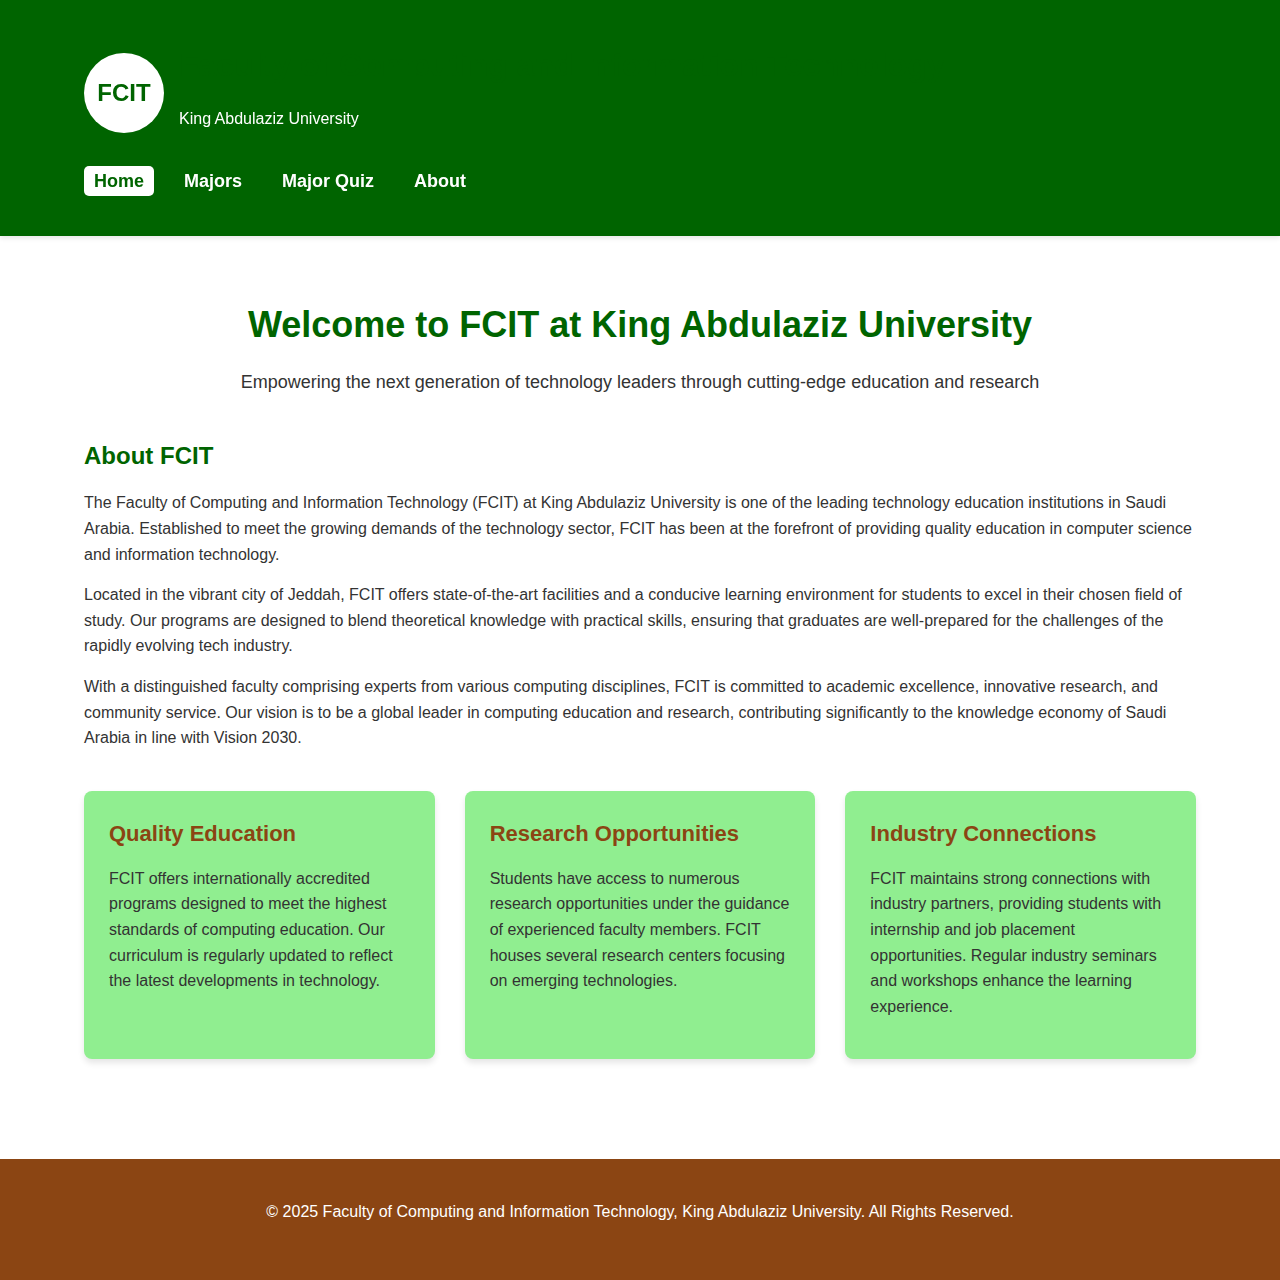
<file: index.html>
<!DOCTYPE html>
<html lang="en">
<head>
    <meta charset="UTF-8">
    <meta name="viewport" content="width=device-width, initial-scale=1.0">
    <title>FCIT - King Abdulaziz University</title>
    <style>
        :root {
            --green: #006400;
            --white: #ffffff;
            --brown: #8B4513;
            --light-green: #90EE90;
            --light-brown: #DEB887;
        }
        
        * {
            margin: 0;
            padding: 0;
            box-sizing: border-box;
            font-family: 'Arial', sans-serif;
        }
        
        body {
            background-color: var(--white);
            color: #333;
            line-height: 1.6;
        }
        
        .container {
            width: 90%;
            max-width: 1200px;
            margin: 0 auto;
            padding: 20px;
        }
        
        header {
            background-color: var(--green);
            color: var(--white);
            padding: 20px 0;
            box-shadow: 0 2px 5px rgba(0, 0, 0, 0.1);
            position: sticky;
            top: 0;
            z-index: 1000;
        }
        
        .logo-container {
            display: flex;
            align-items: center;
            gap: 15px;
        }
        
        .logo {
            width: 80px;
            height: 80px;
            background-color: var(--white);
            border-radius: 50%;
            display: flex;
            align-items: center;
            justify-content: center;
            font-weight: bold;
            color: var(--green);
            font-size: 24px;
        }
        
        nav {
            margin-top: 20px;
        }
        
        nav ul {
            list-style: none;
            display: flex;
            gap: 20px;
        }
        
        nav ul li a {
            color: var(--white);
            text-decoration: none;
            font-weight: bold;
            font-size: 18px;
            transition: all 0.3s ease;
            padding: 5px 10px;
            border-radius: 5px;
        }
        
        nav ul li a:hover, nav ul li a.active {
            background-color: var(--white);
            color: var(--green);
        }
        
        main {
            min-height: calc(100vh - 220px);
            padding: 40px 0;
        }
        
        footer {
            background-color: var(--brown);
            color: var(--white);
            text-align: center;
            padding: 20px 0;
            margin-top: 40px;
        }
        
        h1, h2, h3 {
            color: var(--green);
            margin-bottom: 15px;
        }
        
        p {
            margin-bottom: 15px;
        }
        
        .hero {
            text-align: center;
            margin-bottom: 40px;
        }
        
        .hero h1 {
            font-size: 36px;
            margin-bottom: 15px;
        }
        
        .hero p {
            font-size: 18px;
            max-width: 800px;
            margin: 0 auto 20px;
        }
        
        .features {
            display: grid;
            grid-template-columns: repeat(auto-fit, minmax(300px, 1fr));
            gap: 30px;
            margin-top: 40px;
        }
        
        .feature-card {
            background-color: var(--light-green);
            padding: 25px;
            border-radius: 8px;
            box-shadow: 0 4px 6px rgba(0, 0, 0, 0.1);
            transition: transform 0.3s ease;
        }
        
        .feature-card:hover {
            transform: translateY(-10px);
        }
        
        .feature-card h3 {
            font-size: 22px;
            color: var(--brown);
        }
        
        /* Majors page styles */
        .major-container {
            margin-top: 30px;
        }
        
        .major-card {
            background-color: var(--light-green);
            border-radius: 8px;
            padding: 25px;
            margin-bottom: 30px;
            box-shadow: 0 4px 6px rgba(0, 0, 0, 0.1);
            transition: all 0.3s ease;
        }
        
        .major-card:hover {
            transform: translateY(-5px);
            box-shadow: 0 10px 15px rgba(0, 0, 0, 0.1);
        }
        
        .major-card h2 {
            color: var(--brown);
            border-bottom: 2px solid var(--brown);
            padding-bottom: 10px;
            margin-bottom: 20px;
        }
        
        .career-paths {
            margin-top: 20px;
            background-color: var(--white);
            padding: 15px;
            border-radius: 5px;
        }
        
        .career-paths h3 {
            color: var(--brown);
            margin-bottom: 10px;
        }
        
        .career-paths ul {
            padding-left: 20px;
        }
        
        /* Quiz page styles */
        .quiz-container {
            max-width: 800px;
            margin: 0 auto;
            background-color: var(--light-green);
            padding: 30px;
            border-radius: 8px;
            box-shadow: 0 4px 8px rgba(0, 0, 0, 0.1);
        }
        
        .question {
            margin-bottom: 30px;
            background-color: var(--white);
            padding: 20px;
            border-radius: 8px;
        }
        
        .options {
            margin-top: 15px;
        }
        
        .option {
            display: block;
            padding: 10px 15px;
            margin-bottom: 10px;
            background-color: var(--light-brown);
            border-radius: 5px;
            cursor: pointer;
            transition: background-color 0.3s ease;
        }
        
        .option:hover {
            background-color: var(--brown);
            color: var(--white);
        }
        
        .btn {
            display: inline-block;
            background-color: var(--green);
            color: var(--white);
            padding: 12px 24px;
            border: none;
            border-radius: 5px;
            cursor: pointer;
            font-size: 16px;
            font-weight: bold;
            transition: all 0.3s ease;
            margin-top: 20px;
        }
        
        .btn:hover {
            background-color: var(--brown);
            transform: translateY(-3px);
        }
        
        #result {
            margin-top: 20px;
            padding: 20px;
            background-color: var(--white);
            border-radius: 8px;
            display: none;
        }
        
        /* About page styles */
        .about-section {
            display: grid;
            grid-template-columns: 1fr 1fr;
            gap: 30px;
            align-items: center;
        }
        
        .about-image {
            width: 100%;
            height: 400px;
            background-color: var(--light-brown);
            border-radius: 8px;
            display: flex;
            align-items: center;
            justify-content: center;
            color: var(--white);
            font-size: 24px;
            font-weight: bold;
        }
        
        .contact-info {
            margin-top: 40px;
            background-color: var(--light-green);
            padding: 30px;
            border-radius: 8px;
        }
        
        .contact-info h2 {
            color: var(--brown);
        }
        
        @media (max-width: 768px) {
            nav ul {
                flex-direction: column;
                gap: 10px;
            }
            
            .about-section {
                grid-template-columns: 1fr;
            }
            
            .hero h1 {
                font-size: 28px;
            }
            
            .hero p {
                font-size: 16px;
            }
        }
    </style>
</head>
<body>
    <header>
        <div class="container">
            <div class="logo-container">
                <div class="logo">FCIT</div>
                <div>
                    <h1>Faculty of Computing and Information Technology</h1>
                    <p>King Abdulaziz University</p>
                </div>
            </div>
            <nav>
                <ul>
                    <li><a href="#" class="active" onclick="showPage('home')">Home</a></li>
                    <li><a href="#" onclick="showPage('majors')">Majors</a></li>
                    <li><a href="#" onclick="showPage('quiz')">Major Quiz</a></li>
                    <li><a href="#" onclick="showPage('about')">About</a></li>
                </ul>
            </nav>
        </div>
    </header>

    <main>
        <div class="container">
            <!-- Home Page Content -->
            <div id="home" class="page active">
                <div class="hero">
                    <h1>Welcome to FCIT at King Abdulaziz University</h1>
                    <p>Empowering the next generation of technology leaders through cutting-edge education and research</p>
                </div>
                
                <div>
                    <h2>About FCIT</h2>
                    <p>The Faculty of Computing and Information Technology (FCIT) at King Abdulaziz University is one of the leading technology education institutions in Saudi Arabia. Established to meet the growing demands of the technology sector, FCIT has been at the forefront of providing quality education in computer science and information technology.</p>
                    
                    <p>Located in the vibrant city of Jeddah, FCIT offers state-of-the-art facilities and a conducive learning environment for students to excel in their chosen field of study. Our programs are designed to blend theoretical knowledge with practical skills, ensuring that graduates are well-prepared for the challenges of the rapidly evolving tech industry.</p>
                    
                    <p>With a distinguished faculty comprising experts from various computing disciplines, FCIT is committed to academic excellence, innovative research, and community service. Our vision is to be a global leader in computing education and research, contributing significantly to the knowledge economy of Saudi Arabia in line with Vision 2030.</p>
                </div>
                
                <div class="features">
                    <div class="feature-card">
                        <h3>Quality Education</h3>
                        <p>FCIT offers internationally accredited programs designed to meet the highest standards of computing education. Our curriculum is regularly updated to reflect the latest developments in technology.</p>
                    </div>
                    
                    <div class="feature-card">
                        <h3>Research Opportunities</h3>
                        <p>Students have access to numerous research opportunities under the guidance of experienced faculty members. FCIT houses several research centers focusing on emerging technologies.</p>
                    </div>
                    
                    <div class="feature-card">
                        <h3>Industry Connections</h3>
                        <p>FCIT maintains strong connections with industry partners, providing students with internship and job placement opportunities. Regular industry seminars and workshops enhance the learning experience.</p>
                    </div>
                </div>
            </div>
            
            <!-- Majors Page Content -->
            <div id="majors" class="page">
                <div class="hero">
                    <h1>Our Majors</h1>
                    <p>Explore our comprehensive programs designed to prepare you for success in the digital world</p>
                </div>
                
                <div class="major-container">
                    <div class="major-card">
                        <h2>Computer Science (CS)</h2>
                        <p>The Computer Science program at FCIT provides students with a strong foundation in theoretical computer science and practical programming skills. The curriculum covers a wide range of topics including algorithms, data structures, operating systems, software engineering, and artificial intelligence.</p>
                        
                        <p>Students in the CS program develop critical thinking and problem-solving abilities, along with the technical skills needed to design and develop complex software systems. The program emphasizes both individual and team projects, preparing graduates for various roles in the software industry.</p>
                        
                        <div class="career-paths">
                            <h3>Career Paths for Computer Science Students:</h3>
                            <ul>
                                <li>Software Developer/Engineer</li>
                                <li>System Architect</li>
                                <li>AI/Machine Learning Engineer</li>
                                <li>Game Developer</li>
                                <li>Research Scientist</li>
                                <li>DevOps Engineer</li>
                            </ul>
                        </div>
                    </div>
                    
                    <div class="major-card">
                        <h2>Information Technology (IT)</h2>
                        <p>The Information Technology program focuses on the practical application of computing technology in organizational settings. Students learn about network administration, system integration, database management, cybersecurity, and IT project management.</p>
                        
                        <p>This program equips students with the skills to design, implement, and manage information systems that support the operational and strategic goals of organizations. IT graduates are well-versed in both technical aspects and the business context of technology deployment.</p>
                        
                        <div class="career-paths">
                            <h3>Career Paths for IT Graduates:</h3>
                            <ul>
                                <li>Network Administrator</li>
                                <li>System Administrator</li>
                                <li>IT Support Specialist</li>
                                <li>Cloud Computing Specialist</li>
                                <li>Database Administrator</li>
                                <li>IT Project Manager</li>
                            </ul>
                        </div>
                    </div>
                    
                    <div class="major-card">
                        <h2>Information Systems (IS)</h2>
                        <p>The Information Systems program bridges the gap between business and technology. Students learn how to analyze business requirements and design information systems that meet organizational needs. The curriculum includes courses in database design, business process modeling, enterprise systems, and business intelligence.</p>
                        
                        <p>IS graduates develop a unique combination of technical knowledge and business acumen, allowing them to serve as intermediaries between technical teams and business stakeholders. They are skilled in leveraging technology to solve business problems and create value.</p>
                        
                        <div class="career-paths">
                            <h3>Career Paths for IS Graduates:</h3>
                            <ul>
                                <li>Business Systems Analyst</li>
                                <li>ERP Consultant</li>
                                <li>Data Analyst</li>
                                <li>IT Consultant</li>
                                <li>Information Systems Manager</li>
                                <li>Business Intelligence Developer</li>
                            </ul>
                        </div>
                    </div>
                </div>
            </div>
            
            <!-- Quiz Page Content -->
            <div id="quiz" class="page">
                <div class="hero">
                    <h1>Major Selection Quiz</h1>
                    <p>Answer a few questions to help you determine which FCIT major might be the best fit for your interests and strengths</p>
                </div>
                
                <div class="quiz-container">
                    <div id="questions">
                        <div class="question">
                            <h3>1. What interests you most about computing?</h3>
                            <div class="options">
                                <label class="option">
                                    <input type="radio" name="q1" value="cs"> Solving complex problems with algorithms and creating new software
                                </label>
                                <label class="option">
                                    <input type="radio" name="q1" value="it"> Setting up networks, managing systems, and ensuring technology works smoothly
                                </label>
                                <label class="option">
                                    <input type="radio" name="q1" value="is"> Understanding how technology can solve business problems and improve organizations
                                </label>
                            </div>
                        </div>
                        
                        <div class="question">
                            <h3>2. Which of these activities would you most enjoy?</h3>
                            <div class="options">
                                <label class="option">
                                    <input type="radio" name="q2" value="cs"> Designing and coding a new application from scratch
                                </label>
                                <label class="option">
                                    <input type="radio" name="q2" value="it"> Configuring and troubleshooting computer systems and networks
                                </label>
                                <label class="option">
                                    <input type="radio" name="q2" value="is"> Analyzing business processes and designing information systems to support them
                                </label>
                            </div>
                        </div>
                        
                        <div class="question">
                            <h3>3. What subjects do you most enjoy studying?</h3>
                            <div class="options">
                                <label class="option">
                                    <input type="radio" name="q3" value="cs"> Mathematics, algorithms, and programming languages
                                </label>
                                <label class="option">
                                    <input type="radio" name="q3" value="it"> Hardware, operating systems, and network infrastructure
                                </label>
                                <label class="option">
                                    <input type="radio" name="q3" value="is"> Business processes, data analysis, and organizational structures
                                </label>
                            </div>
                        </div>
                        
                        <div class="question">
                            <h3>4. In a team project, which role would you prefer?</h3>
                            <div class="options">
                                <label class="option">
                                    <input type="radio" name="q4" value="cs"> The developer who writes the core algorithms and code
                                </label>
                                <label class="option">
                                    <input type="radio" name="q4" value="it"> The technical expert who ensures all systems work together properly
                                </label>
                                <label class="option">
                                    <input type="radio" name="q4" value="is"> The analyst who identifies requirements and designs system specifications
                                </label>
                            </div>
                        </div>
                        
                        <div class="question">
                            <h3>5. Which career path sounds most appealing to you?</h3>
                            <div class="options">
                                <label class="option">
                                    <input type="radio" name="q5" value="cs"> Software Engineer, AI Specialist, or Game Developer
                                </label>
                                <label class="option">
                                    <input type="radio" name="q5" value="it"> Network Administrator, Systems Engineer, or Cybersecurity Specialist
                                </label>
                                <label class="option">
                                    <input type="radio" name="q5" value="is"> Business Analyst, IT Consultant, or Database Administrator
                                </label>
                            </div>
                        </div>
                        
                        <button id="submitQuiz" class="btn">Get Results</button>
                    </div>
                    
                    <div id="result">
                        <h2>Your Result</h2>
                        <p id="resultText"></p>
                        <div id="majorDescription"></div>
                        <button id="retakeQuiz" class="btn">Retake Quiz</button>
                    </div>
                </div>
            </div>
            
            <!-- About Page Content -->
            <div id="about" class="page">
                <div class="hero">
                    <h1>About Us</h1>
                    <p>Learn more about the Faculty of Computing and Information Technology at King Abdulaziz University</p>
                </div>
                
                <div class="about-section">
                    <div>
                        <h2>Our Vision</h2>
                        <p>To be a global leader in computing education and research, contributing significantly to the knowledge economy of Saudi Arabia and supporting the goals of Vision 2030.</p>
                        
                        <h2>Our Mission</h2>
                        <p>To provide high-quality education in computing and information technology, conduct innovative research, and serve the community through knowledge transfer and partnerships with industry and government sectors.</p>
                        
                        <h2>Our Values</h2>
                        <ul>
                            <li>Excellence in education and research</li>
                            <li>Innovation and creativity</li>
                            <li>Ethical use of technology</li>
                            <li>Collaboration and teamwork</li>
                            <li>Continuous improvement and lifelong learning</li>
                        </ul>
                    </div>
                    
                    <div class="about-image">
                        FCIT Building Image
                    </div>
                </div>
                
                <div class="contact-info">
                    <h2>Contact Information</h2>
                    <p><strong>Address:</strong> Faculty of Computing and Information Technology, King Abdulaziz University, Jeddah, Saudi Arabia</p>
                    <p><strong>Email:</strong> info@fcit.kau.edu.sa</p>
                    <p><strong>Phone:</strong> +966-12-XXXXXXX</p>
                    <p><strong>Social Media:</strong> Follow us on Twitter, Facebook, and LinkedIn</p>
                </div>
            </div>
        </div>
    </main>

    <footer>
        <div class="container">
            <p>&copy; 2025 Faculty of Computing and Information Technology, King Abdulaziz University. All Rights Reserved.</p>
        </div>
    </footer>

    <script>
        // Page navigation
        function showPage(pageId) {
            // Hide all pages
            document.querySelectorAll('.page').forEach(page => {
                page.classList.remove('active');
                page.style.display = 'none';
            });
            
            // Show selected page
            const selectedPage = document.getElementById(pageId);
            selectedPage.classList.add('active');
            selectedPage.style.display = 'block';
            
            // Update active nav link
            document.querySelectorAll('nav a').forEach(link => {
                link.classList.remove('active');
            });
            
            document.querySelector(`nav a[onclick="showPage('${pageId}')"]`).classList.add('active');
        }
        
        // Initialize the page display
        document.addEventListener('DOMContentLoaded', function() {
            // Show home page by default
            document.querySelectorAll('.page').forEach(page => {
                page.style.display = 'none';
            });
            document.getElementById('home').style.display = 'block';
            
            // Quiz functionality
            const submitQuizBtn = document.getElementById('submitQuiz');
            const retakeQuizBtn = document.getElementById('retakeQuiz');
            const questionsContainer = document.getElementById('questions');
            const resultContainer = document.getElementById('result');
            const resultText = document.getElementById('resultText');
            const majorDescription = document.getElementById('majorDescription');
            
            submitQuizBtn.addEventListener('click', function() {
                // Calculate results
                const answers = {
                    cs: 0,
                    it: 0,
                    is: 0
                };
                
                // Count answers for each major
                for(let i = 1; i <= 5; i++) {
                    const selectedOption = document.querySelector(`input[name="q${i}"]:checked`);
                    if(selectedOption) {
                        answers[selectedOption.value]++;
                    }
                }
                
                // Determine the recommended major
                let recommendedMajor = 'cs';
                let maxCount = answers.cs;
                
                if(answers.it > maxCount) {
                    recommendedMajor = 'it';
                    maxCount = answers.it;
                }
                
                if(answers.is > maxCount) {
                    recommendedMajor = 'is';
                }
                
                // Display results
                if(recommendedMajor === 'cs') {
                    resultText.innerHTML = '<strong>Computer Science (CS)</strong> might be the best fit for you!';
                    majorDescription.innerHTML = `
                        <p>Based on your responses, you seem to have a strong interest in problem-solving, algorithms, and software development. Computer Science would allow you to explore these areas deeply.</p>
                        <p>In the CS program, you'll learn about:</p>
                        <ul>
                            <li>Advanced programming concepts and languages</li>
                            <li>Algorithm design and analysis</li>
                            <li>Software engineering principles</li>
                            <li>Artificial intelligence and machine learning</li>
                            <li>Computer graphics and visualization</li>
                        </ul>
                    `;
                } else if(recommendedMajor === 'it') {
                    resultText.innerHTML = '<strong>Information Technology (IT)</strong> might be the best fit for you!';
                    majorDescription.innerHTML = `
                        <p>Based on your responses, you seem to have a strong interest in systems, networks, and making technology work effectively. Information Technology would allow you to develop these practical skills.</p>
                        <p>In the IT program, you'll learn about:</p>
                        <ul>
                            <li>Network design and administration</li>
                            <li>System administration and cloud computing</li>
                            <li>Cybersecurity</li>
                            <li>IT infrastructure management</li>
                            <li>Technical support and troubleshooting</li>
                        </ul>
                    `;
                } else {
                    resultText.innerHTML = '<strong>Information Systems (IS)</strong> might be the best fit for you!';
                    majorDescription.innerHTML = `
                        <p>Based on your responses, you seem to have a strong interest in how technology can support business needs and organizational goals. Information Systems would allow you to bridge the technical and business worlds.</p>
                        <p>In the IS program, you'll learn about:</p>
                        <ul>
                            <li>Business process analysis and modeling</li>
                            <li>Database design and management</li>
                            <li>Enterprise systems and ERP</li>
                            <li>Business intelligence and data analytics</li>
                            <li>IT project management</li>
                        </ul>
                    `;
                }
                
                // Show results
                questionsContainer.style.display = 'none';
                resultContainer.style.display = 'block';
            });
            
            retakeQuizBtn.addEventListener('click', function() {
                // Reset form and show questions again
                document.querySelectorAll('input[type="radio"]').forEach(radio => {
                    radio.checked = false;
                });
                
                resultContainer.style.display = 'none';
                questionsContainer.style.display = 'block';
            });
        });
    </script>
</body>
</html>
</file>
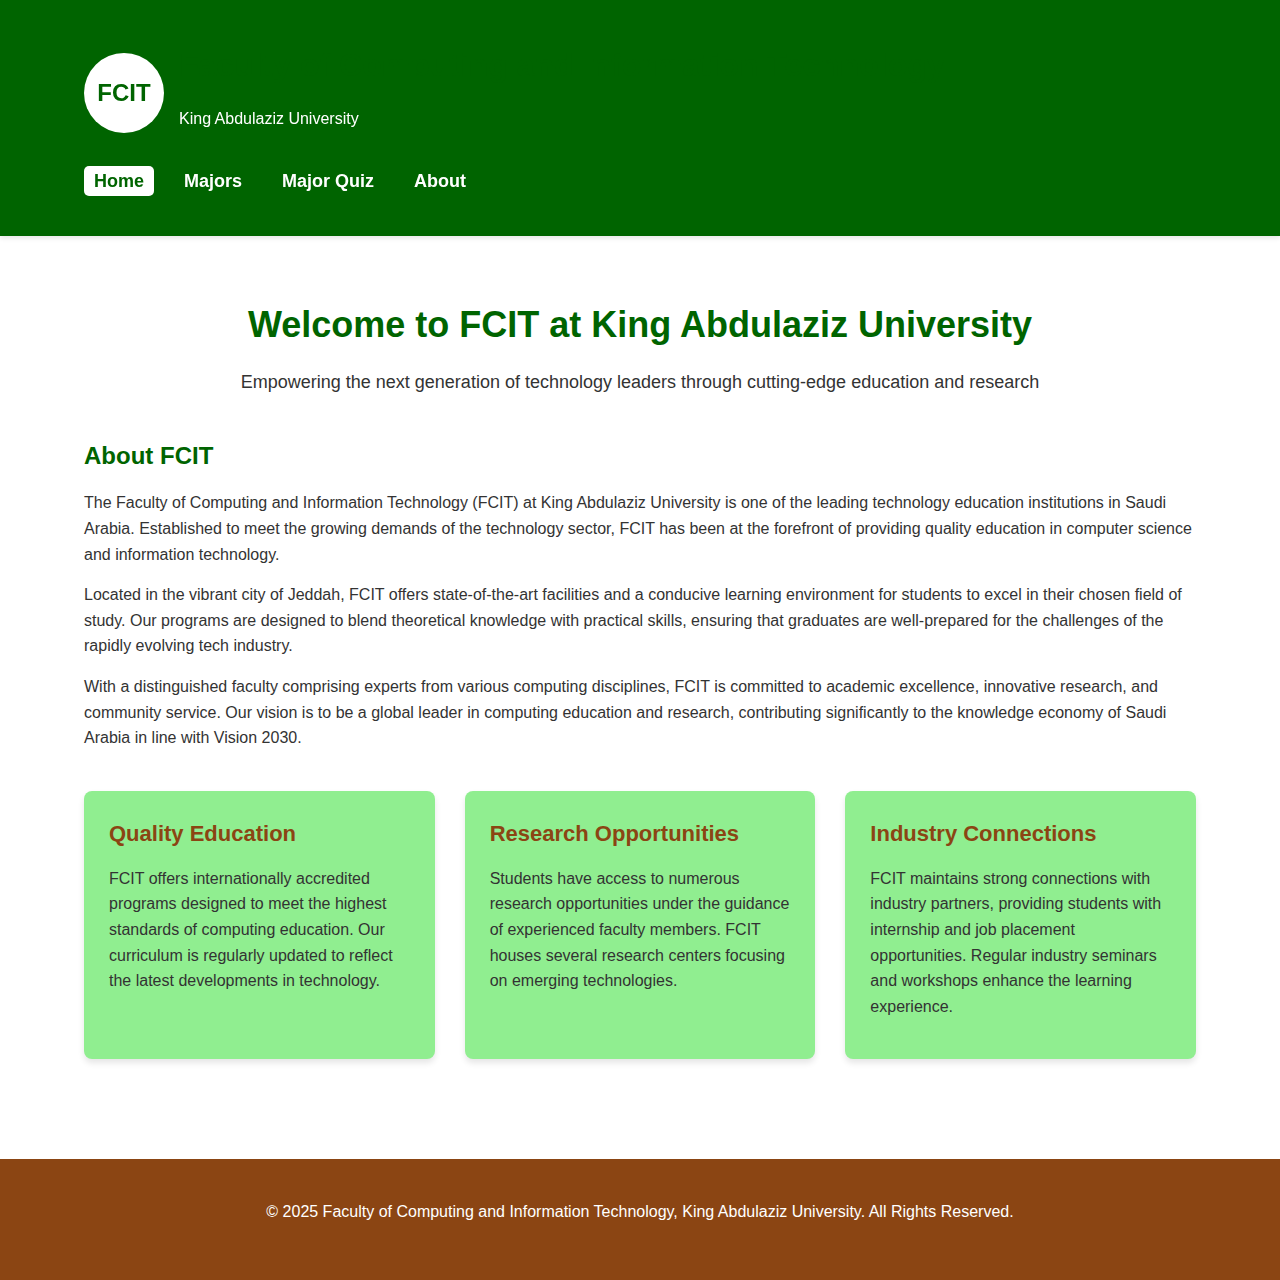
<file: fcit_website.html>
<!DOCTYPE html>
<html lang="en">
<head>
    <meta charset="UTF-8">
    <meta name="viewport" content="width=device-width, initial-scale=1.0">
    <title>FCIT - King Abdulaziz University</title>
    <style>
        :root {
            --green: #006400;
            --white: #ffffff;
            --brown: #8B4513;
            --light-green: #90EE90;
            --light-brown: #DEB887;
        }
        
        * {
            margin: 0;
            padding: 0;
            box-sizing: border-box;
            font-family: 'Arial', sans-serif;
        }
        
        body {
            background-color: var(--white);
            color: #333;
            line-height: 1.6;
        }
        
        .container {
            width: 90%;
            max-width: 1200px;
            margin: 0 auto;
            padding: 20px;
        }
        
        header {
            background-color: var(--green);
            color: var(--white);
            padding: 20px 0;
            box-shadow: 0 2px 5px rgba(0, 0, 0, 0.1);
            position: sticky;
            top: 0;
            z-index: 1000;
        }
        
        .logo-container {
            display: flex;
            align-items: center;
            gap: 15px;
        }
        
        .logo {
            width: 80px;
            height: 80px;
            background-color: var(--white);
            border-radius: 50%;
            display: flex;
            align-items: center;
            justify-content: center;
            font-weight: bold;
            color: var(--green);
            font-size: 24px;
        }
        
        nav {
            margin-top: 20px;
        }
        
        nav ul {
            list-style: none;
            display: flex;
            gap: 20px;
        }
        
        nav ul li a {
            color: var(--white);
            text-decoration: none;
            font-weight: bold;
            font-size: 18px;
            transition: all 0.3s ease;
            padding: 5px 10px;
            border-radius: 5px;
        }
        
        nav ul li a:hover, nav ul li a.active {
            background-color: var(--white);
            color: var(--green);
        }
        
        main {
            min-height: calc(100vh - 220px);
            padding: 40px 0;
        }
        
        footer {
            background-color: var(--brown);
            color: var(--white);
            text-align: center;
            padding: 20px 0;
            margin-top: 40px;
        }
        
        h1, h2, h3 {
            color: var(--green);
            margin-bottom: 15px;
        }
        
        p {
            margin-bottom: 15px;
        }
        
        .hero {
            text-align: center;
            margin-bottom: 40px;
        }
        
        .hero h1 {
            font-size: 36px;
            margin-bottom: 15px;
        }
        
        .hero p {
            font-size: 18px;
            max-width: 800px;
            margin: 0 auto 20px;
        }
        
        .features {
            display: grid;
            grid-template-columns: repeat(auto-fit, minmax(300px, 1fr));
            gap: 30px;
            margin-top: 40px;
        }
        
        .feature-card {
            background-color: var(--light-green);
            padding: 25px;
            border-radius: 8px;
            box-shadow: 0 4px 6px rgba(0, 0, 0, 0.1);
            transition: transform 0.3s ease;
        }
        
        .feature-card:hover {
            transform: translateY(-10px);
        }
        
        .feature-card h3 {
            font-size: 22px;
            color: var(--brown);
        }
        
        /* Majors page styles */
        .major-container {
            margin-top: 30px;
        }
        
        .major-card {
            background-color: var(--light-green);
            border-radius: 8px;
            padding: 25px;
            margin-bottom: 30px;
            box-shadow: 0 4px 6px rgba(0, 0, 0, 0.1);
            transition: all 0.3s ease;
        }
        
        .major-card:hover {
            transform: translateY(-5px);
            box-shadow: 0 10px 15px rgba(0, 0, 0, 0.1);
        }
        
        .major-card h2 {
            color: var(--brown);
            border-bottom: 2px solid var(--brown);
            padding-bottom: 10px;
            margin-bottom: 20px;
        }
        
        .career-paths {
            margin-top: 20px;
            background-color: var(--white);
            padding: 15px;
            border-radius: 5px;
        }
        
        .career-paths h3 {
            color: var(--brown);
            margin-bottom: 10px;
        }
        
        .career-paths ul {
            padding-left: 20px;
        }
        
        /* Quiz page styles */
        .quiz-container {
            max-width: 800px;
            margin: 0 auto;
            background-color: var(--light-green);
            padding: 30px;
            border-radius: 8px;
            box-shadow: 0 4px 8px rgba(0, 0, 0, 0.1);
        }
        
        .question {
            margin-bottom: 30px;
            background-color: var(--white);
            padding: 20px;
            border-radius: 8px;
        }
        
        .options {
            margin-top: 15px;
        }
        
        .option {
            display: block;
            padding: 10px 15px;
            margin-bottom: 10px;
            background-color: var(--light-brown);
            border-radius: 5px;
            cursor: pointer;
            transition: background-color 0.3s ease;
        }
        
        .option:hover {
            background-color: var(--brown);
            color: var(--white);
        }
        
        .btn {
            display: inline-block;
            background-color: var(--green);
            color: var(--white);
            padding: 12px 24px;
            border: none;
            border-radius: 5px;
            cursor: pointer;
            font-size: 16px;
            font-weight: bold;
            transition: all 0.3s ease;
            margin-top: 20px;
        }
        
        .btn:hover {
            background-color: var(--brown);
            transform: translateY(-3px);
        }
        
        #result {
            margin-top: 20px;
            padding: 20px;
            background-color: var(--white);
            border-radius: 8px;
            display: none;
        }
        
        /* About page styles */
        .about-section {
            display: grid;
            grid-template-columns: 1fr 1fr;
            gap: 30px;
            align-items: center;
        }
        
        .about-image {
            width: 100%;
            height: 400px;
            background-color: var(--light-brown);
            border-radius: 8px;
            display: flex;
            align-items: center;
            justify-content: center;
            color: var(--white);
            font-size: 24px;
            font-weight: bold;
        }
        
        .contact-info {
            margin-top: 40px;
            background-color: var(--light-green);
            padding: 30px;
            border-radius: 8px;
        }
        
        .contact-info h2 {
            color: var(--brown);
        }
        
        @media (max-width: 768px) {
            nav ul {
                flex-direction: column;
                gap: 10px;
            }
            
            .about-section {
                grid-template-columns: 1fr;
            }
            
            .hero h1 {
                font-size: 28px;
            }
            
            .hero p {
                font-size: 16px;
            }
        }
    </style>
</head>
<body>
    <header>
        <div class="container">
            <div class="logo-container">
                <div class="logo">FCIT</div>
                <div>
                    <h1>Faculty of Computing and Information Technology</h1>
                    <p>King Abdulaziz University</p>
                </div>
            </div>
            <nav>
                <ul>
                    <li><a href="#" class="active" onclick="showPage('home')">Home</a></li>
                    <li><a href="#" onclick="showPage('majors')">Majors</a></li>
                    <li><a href="#" onclick="showPage('quiz')">Major Quiz</a></li>
                    <li><a href="#" onclick="showPage('about')">About</a></li>
                </ul>
            </nav>
        </div>
    </header>

    <main>
        <div class="container">
            <!-- Home Page Content -->
            <div id="home" class="page active">
                <div class="hero">
                    <h1>Welcome to FCIT at King Abdulaziz University</h1>
                    <p>Empowering the next generation of technology leaders through cutting-edge education and research</p>
                </div>
                
                <div>
                    <h2>About FCIT</h2>
                    <p>The Faculty of Computing and Information Technology (FCIT) at King Abdulaziz University is one of the leading technology education institutions in Saudi Arabia. Established to meet the growing demands of the technology sector, FCIT has been at the forefront of providing quality education in computer science and information technology.</p>
                    
                    <p>Located in the vibrant city of Jeddah, FCIT offers state-of-the-art facilities and a conducive learning environment for students to excel in their chosen field of study. Our programs are designed to blend theoretical knowledge with practical skills, ensuring that graduates are well-prepared for the challenges of the rapidly evolving tech industry.</p>
                    
                    <p>With a distinguished faculty comprising experts from various computing disciplines, FCIT is committed to academic excellence, innovative research, and community service. Our vision is to be a global leader in computing education and research, contributing significantly to the knowledge economy of Saudi Arabia in line with Vision 2030.</p>
                </div>
                
                <div class="features">
                    <div class="feature-card">
                        <h3>Quality Education</h3>
                        <p>FCIT offers internationally accredited programs designed to meet the highest standards of computing education. Our curriculum is regularly updated to reflect the latest developments in technology.</p>
                    </div>
                    
                    <div class="feature-card">
                        <h3>Research Opportunities</h3>
                        <p>Students have access to numerous research opportunities under the guidance of experienced faculty members. FCIT houses several research centers focusing on emerging technologies.</p>
                    </div>
                    
                    <div class="feature-card">
                        <h3>Industry Connections</h3>
                        <p>FCIT maintains strong connections with industry partners, providing students with internship and job placement opportunities. Regular industry seminars and workshops enhance the learning experience.</p>
                    </div>
                </div>
            </div>
            
            <!-- Majors Page Content -->
            <div id="majors" class="page">
                <div class="hero">
                    <h1>Our Majors</h1>
                    <p>Explore our comprehensive programs designed to prepare you for success in the digital world</p>
                </div>
                
                <div class="major-container">
                    <div class="major-card">
                        <h2>Computer Science (CS)</h2>
                        <p>The Computer Science program at FCIT provides students with a strong foundation in theoretical computer science and practical programming skills. The curriculum covers a wide range of topics including algorithms, data structures, operating systems, software engineering, and artificial intelligence.</p>
                        
                        <p>Students in the CS program develop critical thinking and problem-solving abilities, along with the technical skills needed to design and develop complex software systems. The program emphasizes both individual and team projects, preparing graduates for various roles in the software industry.</p>
                        
                        <div class="career-paths">
                            <h3>Career Paths for Computer Science Students:</h3>
                            <ul>
                                <li>                   Software Developer/Engineer</li>
                                <li> System Architect</li>
                                <li> AI/Machine Learning Engineer</li>
                                <li> Game Developer</li>
                                <li> Research Scientist</li>
                                <li> DevOps Engineer</li>
                            </ul>
                        </div>
                    </div>
                    
                    <div class="major-card">
                        <h2>Information Technology (IT)</h2>
                        <p>The Information Technology program focuses on the practical application of computing technology in organizational settings. Students learn about network administration, system integration, database management, cybersecurity, and IT project management.</p>
                        
                        <p>This program equips students with the skills to design, implement, and manage information systems that support the operational and strategic goals of organizations. IT graduates are well-versed in both technical aspects and the business context of technology deployment.</p>
                        
                        <div class="career-paths">
                            <h3>Career Paths for IT Graduates:</h3>
                            <ul>
                                <li>Network Administrator</li>
                                <li>System Administrator</li>
                                <li>IT Support Specialist</li>
                                <li>Cloud Computing Specialist</li>
                                <li>Database Administrator</li>
                                <li>IT Project Manager</li>
                            </ul>
                        </div>
                    </div>
                    
                    <div class="major-card">
                        <h2>Information Systems (IS)</h2>
                        <p>The Information Systems program bridges the gap between business and technology. Students learn how to analyze business requirements and design information systems that meet organizational needs. The curriculum includes courses in database design, business process modeling, enterprise systems, and business intelligence.</p>
                        
                        <p>IS graduates develop a unique combination of technical knowledge and business acumen, allowing them to serve as intermediaries between technical teams and business stakeholders. They are skilled in leveraging technology to solve business problems and create value.</p>
                        
                        <div class="career-paths">
                            <h3>Career Paths for IS Graduates:</h3>
                            <ul>
                                <li>Business Systems Analyst</li>
                                <li>ERP Consultant</li>
                                <li>Data Analyst</li>
                                <li>IT Consultant</li>
                                <li>Information Systems Manager</li>
                                <li>Business Intelligence Developer</li>
                            </ul>
                        </div>
                    </div>
                </div>
            </div>
            
            <!-- Quiz Page Content -->
            <div id="quiz" class="page">
                <div class="hero">
                    <h1>Major Selection Quiz</h1>
                    <p>Answer a few questions to help you determine which FCIT major might be the best fit for your interests and strengths</p>
                </div>
                
                <div class="quiz-container">
                    <div id="questions">
                        <div class="question">
                            <h3>1. What interests you most about computing?</h3>
                            <div class="options">
                                <label class="option">
                                    <input type="radio" name="q1" value="cs"> Solving complex problems with algorithms and creating new software
                                </label>
                                <label class="option">
                                    <input type="radio" name="q1" value="it"> Setting up networks, managing systems, and ensuring technology works smoothly
                                </label>
                                <label class="option">
                                    <input type="radio" name="q1" value="is"> Understanding how technology can solve business problems and improve organizations
                                </label>
                            </div>
                        </div>
                        
                        <div class="question">
                            <h3>2. Which of these activities would you most enjoy?</h3>
                            <div class="options">
                                <label class="option">
                                    <input type="radio" name="q2" value="cs"> Designing and coding a new application from scratch
                                </label>
                                <label class="option">
                                    <input type="radio" name="q2" value="it"> Configuring and troubleshooting computer systems and networks
                                </label>
                                <label class="option">
                                    <input type="radio" name="q2" value="is"> Analyzing business processes and designing information systems to support them
                                </label>
                            </div>
                        </div>
                        
                        <div class="question">
                            <h3>3. What subjects do you most enjoy studying?</h3>
                            <div class="options">
                                <label class="option">
                                    <input type="radio" name="q3" value="cs"> Mathematics, algorithms, and programming languages
                                </label>
                                <label class="option">
                                    <input type="radio" name="q3" value="it"> Hardware, operating systems, and network infrastructure
                                </label>
                                <label class="option">
                                    <input type="radio" name="q3" value="is"> Business processes, data analysis, and organizational structures
                                </label>
                            </div>
                        </div>
                        
                        <div class="question">
                            <h3>4. In a team project, which role would you prefer?</h3>
                            <div class="options">
                                <label class="option">
                                    <input type="radio" name="q4" value="cs"> The developer who writes the core algorithms and code
                                </label>
                                <label class="option">
                                    <input type="radio" name="q4" value="it"> The technical expert who ensures all systems work together properly
                                </label>
                                <label class="option">
                                    <input type="radio" name="q4" value="is"> The analyst who identifies requirements and designs system specifications
                                </label>
                            </div>
                        </div>
                        
                        <div class="question">
                            <h3>5. Which career path sounds most appealing to you?</h3>
                            <div class="options">
                                <label class="option">
                                    <input type="radio" name="q5" value="cs"> Software Engineer, AI Specialist, or Game Developer
                                </label>
                                <label class="option">
                                    <input type="radio" name="q5" value="it"> Network Administrator, Systems Engineer, or Cybersecurity Specialist
                                </label>
                                <label class="option">
                                    <input type="radio" name="q5" value="is"> Business Analyst, IT Consultant, or Database Administrator
                                </label>
                            </div>
                        </div>
                        
                        <button id="submitQuiz" class="btn">Get Results</button>
                    </div>
                    
                    <div id="result">
                        <h2>Your Result</h2>
                        <p id="resultText"></p>
                        <div id="majorDescription"></div>
                        <button id="retakeQuiz" class="btn">Retake Quiz</button>
                    </div>
                </div>
            </div>
            
            <!-- About Page Content -->
            <div id="about" class="page">
                <div class="hero">
                    <h1>About Us</h1>
                    <p>Learn more about the Faculty of Computing and Information Technology at King Abdulaziz University</p>
                </div>
                
                <div class="about-section">
                    <div>
                        <h2>Our Vision</h2>
                        <p>To be a global leader in computing education and research, contributing significantly to the knowledge economy of Saudi Arabia and supporting the goals of Vision 2030.</p>
                        
                        <h2>Our Mission</h2>
                        <p>To provide high-quality education in computing and information technology, conduct innovative research, and serve the community through knowledge transfer and partnerships with industry and government sectors.</p>
                        
                        <h2>Our Values</h2>
                        <ul>
                            <li>Excellence in education and research</li>
                            <li>Innovation and creativity</li>
                            <li>Ethical use of technology</li>
                            <li>Collaboration and teamwork</li>
                            <li>Continuous improvement and lifelong learning</li>
                        </ul>
                    </div>
                    
                    <div class="about-image">
                        FCIT Building Image
                    </div>
                </div>
                
                <div class="contact-info">
                    <h2>Contact Information</h2>
                    <p><strong>Address:</strong> Faculty of Computing and Information Technology, King Abdulaziz University, Jeddah, Saudi Arabia</p>
                    <p><strong>Email:</strong> info@fcit.kau.edu.sa</p>
                    <p><strong>Phone:</strong> +966-12-XXXXXXX</p>
                    <p><strong>Social Media:</strong> Follow us on Twitter, Facebook, and LinkedIn</p>
                </div>
            </div>
        </div>
    </main>

    <footer>
        <div class="container">
            <p>&copy; 2025 Faculty of Computing and Information Technology, King Abdulaziz University. All Rights Reserved.</p>
        </div>
    </footer>

    <script>
        // Page navigation
        function showPage(pageId) {
            // Hide all pages
            document.querySelectorAll('.page').forEach(page => {
                page.classList.remove('active');
                page.style.display = 'none';
            });
            
            // Show selected page
            const selectedPage = document.getElementById(pageId);
            selectedPage.classList.add('active');
            selectedPage.style.display = 'block';
            
            // Update active nav link
            document.querySelectorAll('nav a').forEach(link => {
                link.classList.remove('active');
            });
            
            document.querySelector(`nav a[onclick="showPage('${pageId}')"]`).classList.add('active');
        }
        
        // Initialize the page display
        document.addEventListener('DOMContentLoaded', function() {
            // Show home page by default
            document.querySelectorAll('.page').forEach(page => {
                page.style.display = 'none';
            });
            document.getElementById('home').style.display = 'block';
            
            // Quiz functionality
            const submitQuizBtn = document.getElementById('submitQuiz');
            const retakeQuizBtn = document.getElementById('retakeQuiz');
            const questionsContainer = document.getElementById('questions');
            const resultContainer = document.getElementById('result');
            const resultText = document.getElementById('resultText');
            const majorDescription = document.getElementById('majorDescription');
            
            submitQuizBtn.addEventListener('click', function() {
                // Calculate results
                const answers = {
                    cs: 0,
                    it: 0,
                    is: 0
                };
                
                // Count answers for each major
                for(let i = 1; i <= 5; i++) {
                    const selectedOption = document.querySelector(`input[name="q${i}"]:checked`);
                    if(selectedOption) {
                        answers[selectedOption.value]++;
                    }
                }
                
                // Determine the recommended major
                let recommendedMajor = 'cs';
                let maxCount = answers.cs;
                
                if(answers.it > maxCount) {
                    recommendedMajor = 'it';
                    maxCount = answers.it;
                }
                
                if(answers.is > maxCount) {
                    recommendedMajor = 'is';
                }
                
                // Display results
                if(recommendedMajor === 'cs') {
                    resultText.innerHTML = '<strong>Computer Science (CS)</strong> might be the best fit for you!';
                    majorDescription.innerHTML = `
                        <p>Based on your responses, you seem to have a strong interest in problem-solving, algorithms, and software development. Computer Science would allow you to explore these areas deeply.</p>
                        <p>In the CS program, you'll learn about:</p>
                        <ul>
                            <li>Advanced programming concepts and languages</li>
                            <li>Algorithm design and analysis</li>
                            <li>Software engineering principles</li>
                            <li>Artificial intelligence and machine learning</li>
                            <li>Computer graphics and visualization</li>
                        </ul>
                    `;
                } else if(recommendedMajor === 'it') {
                    resultText.innerHTML = '<strong>Information Technology (IT)</strong> might be the best fit for you!';
                    majorDescription.innerHTML = `
                        <p>Based on your responses, you seem to have a strong interest in systems, networks, and making technology work effectively. Information Technology would allow you to develop these practical skills.</p>
                        <p>In the IT program, you'll learn about:</p>
                        <ul>
                            <li>Network design and administration</li>
                            <li>System administration and cloud computing</li>
                            <li>Cybersecurity</li>
                            <li>IT infrastructure management</li>
                            <li>Technical support and troubleshooting</li>
                        </ul>
                    `;
                } else {
                    resultText.innerHTML = '<strong>Information Systems (IS)</strong> might be the best fit for you!';
                    majorDescription.innerHTML = `
                        <p>Based on your responses, you seem to have a strong interest in how technology can support business needs and organizational goals. Information Systems would allow you to bridge the technical and business worlds.</p>
                        <p>In the IS program, you'll learn about:</p>
                        <ul>
                            <li>Business process analysis and modeling</li>
                            <li>Database design and management</li>
                            <li>Enterprise systems and ERP</li>
                            <li>Business intelligence and data analytics</li>
                            <li>IT project management</li>
                        </ul>
                    `;
                }
                
                // Show results
                questionsContainer.style.display = 'none';
                resultContainer.style.display = 'block';
            });
            
            retakeQuizBtn.addEventListener('click', function() {
                // Reset form and show questions again
                document.querySelectorAll('input[type="radio"]').forEach(radio => {
                    radio.checked = false;
                });
                
                resultContainer.style.display = 'none';
                questionsContainer.style.display = 'block';
            });
        });
    </script>
</body>
</html>
</file>
